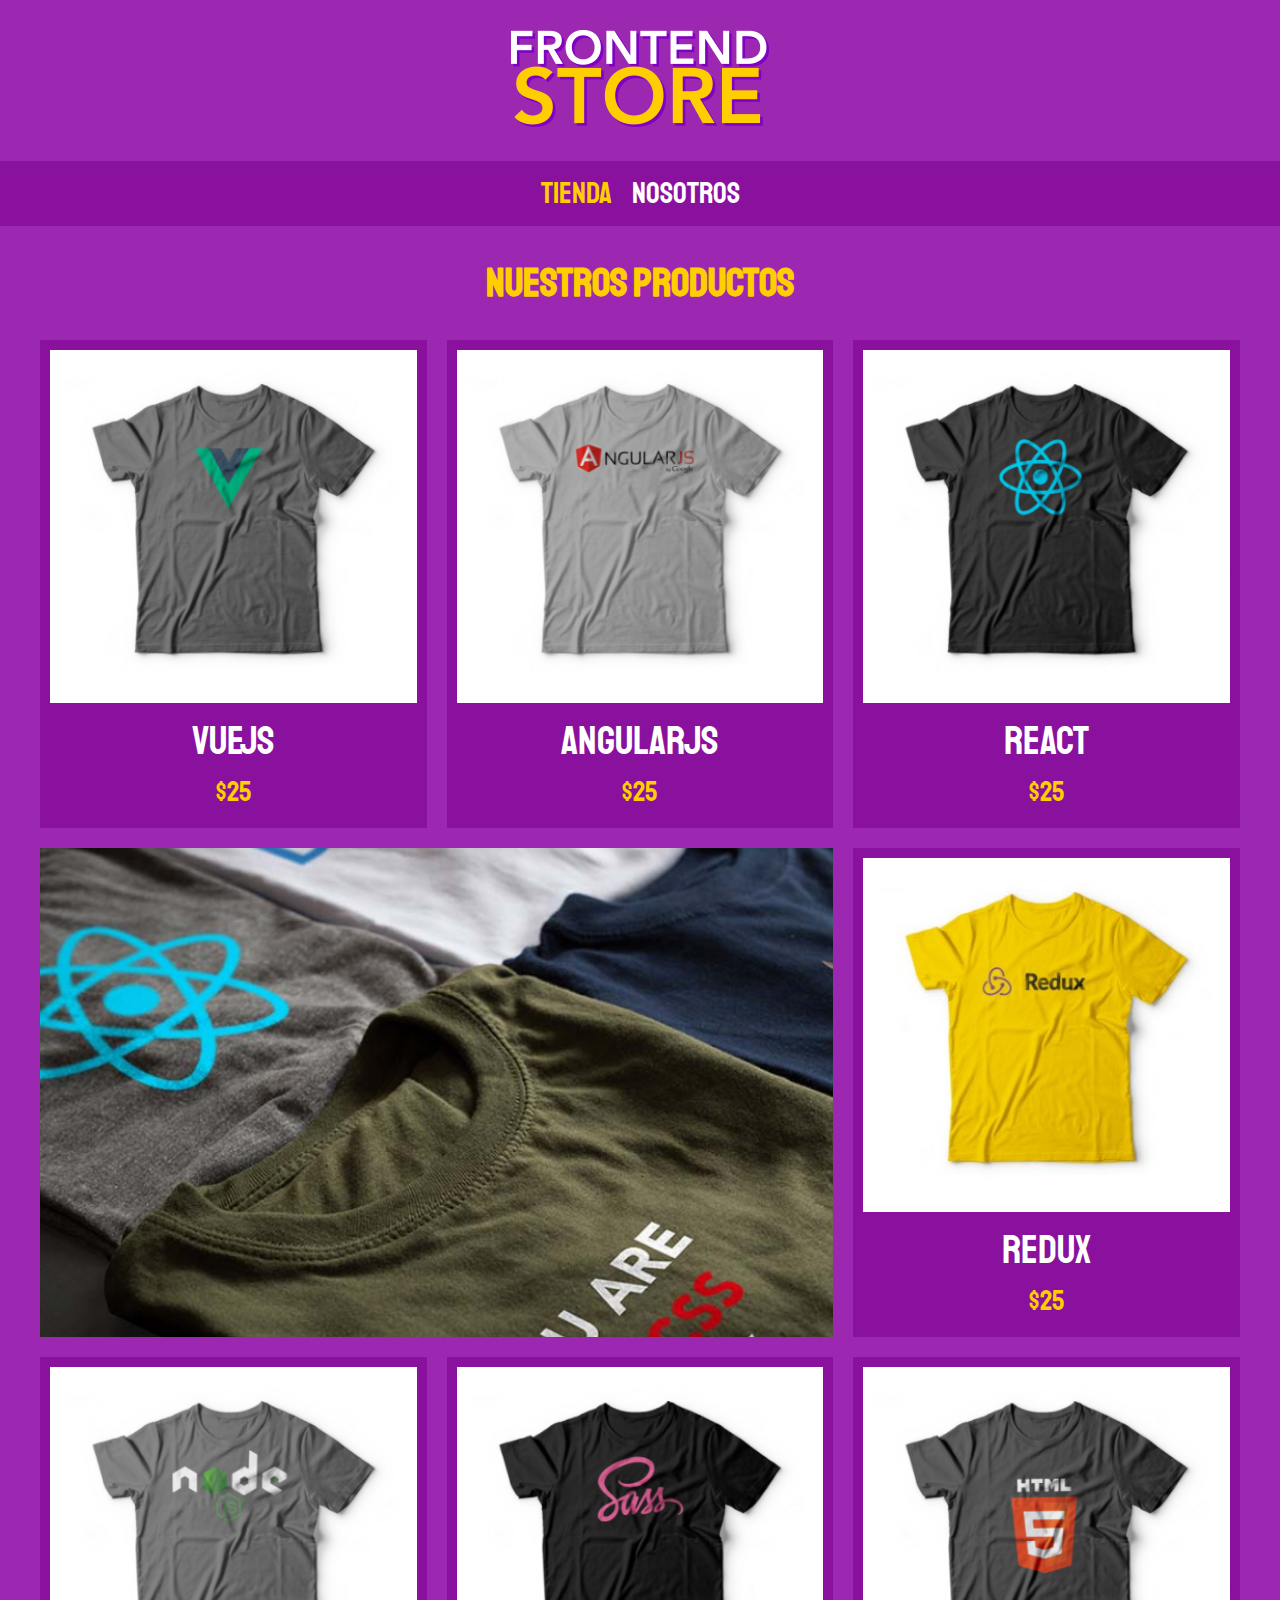
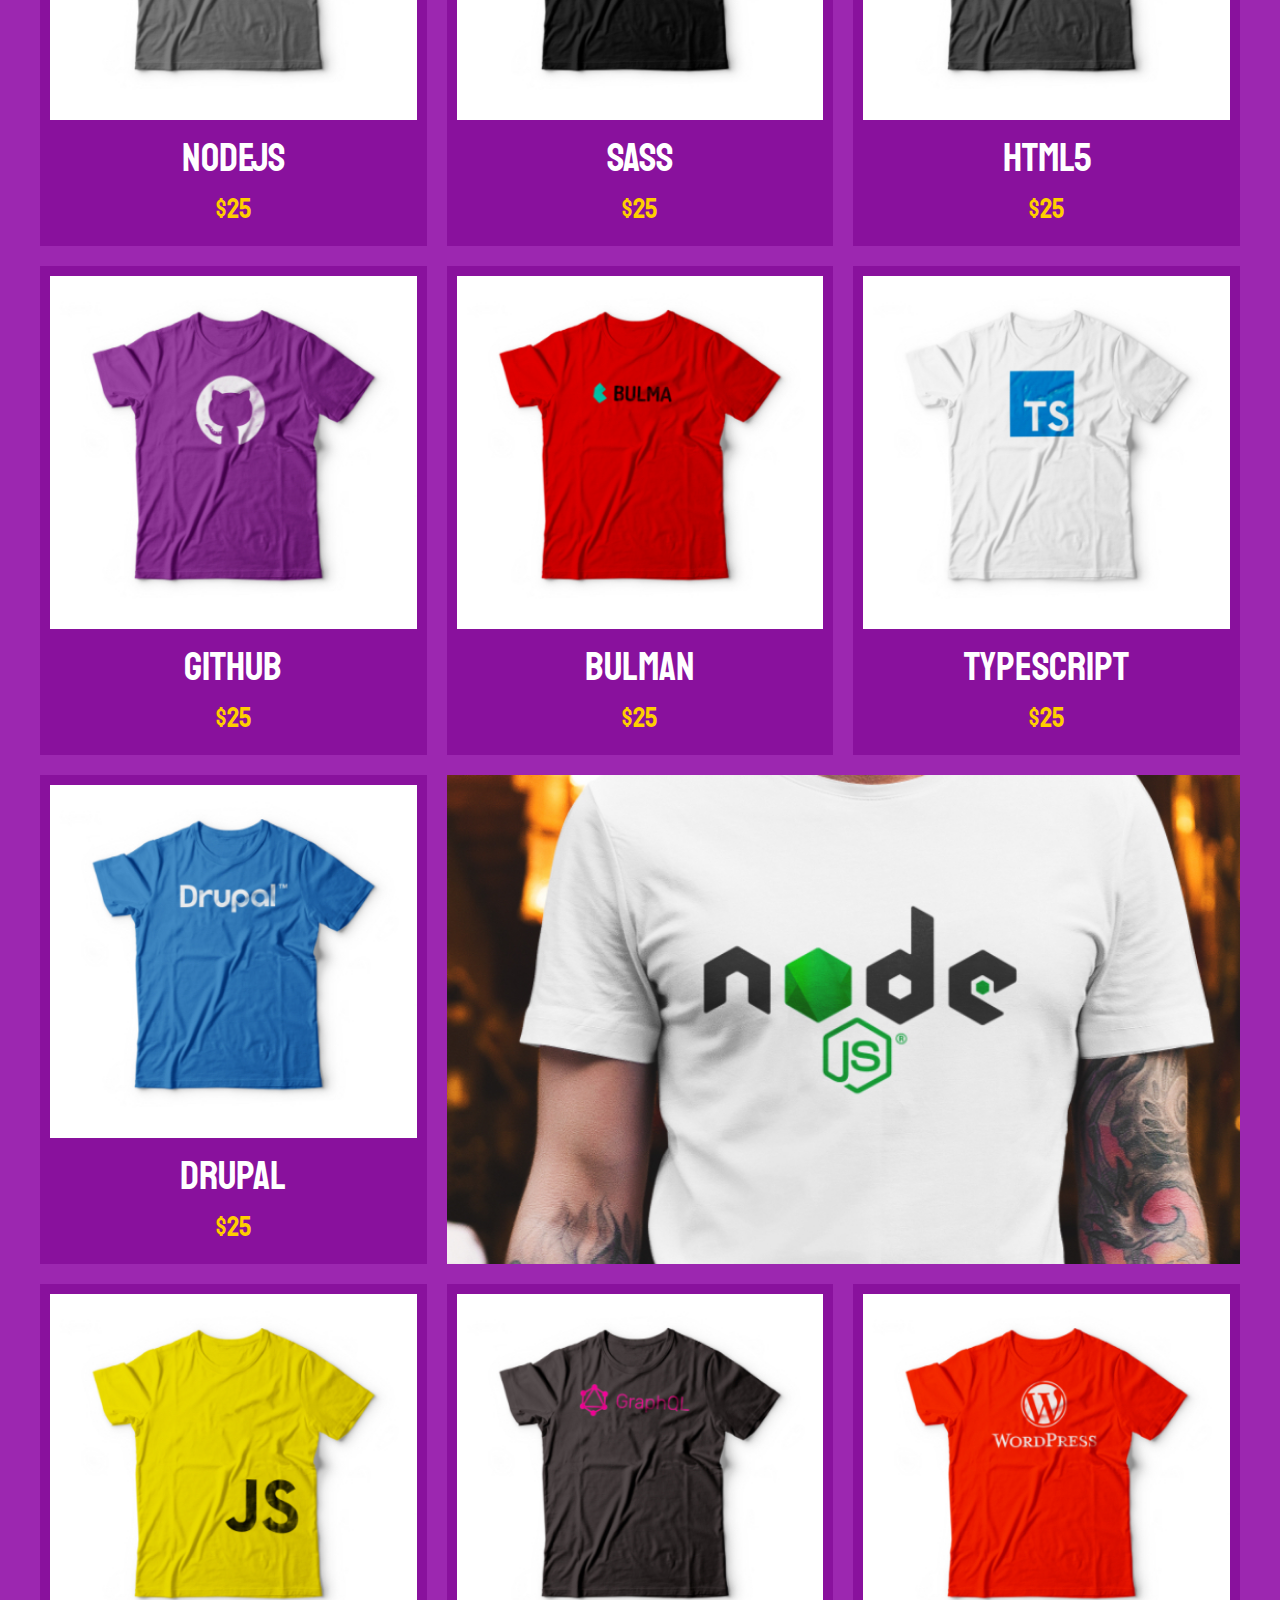
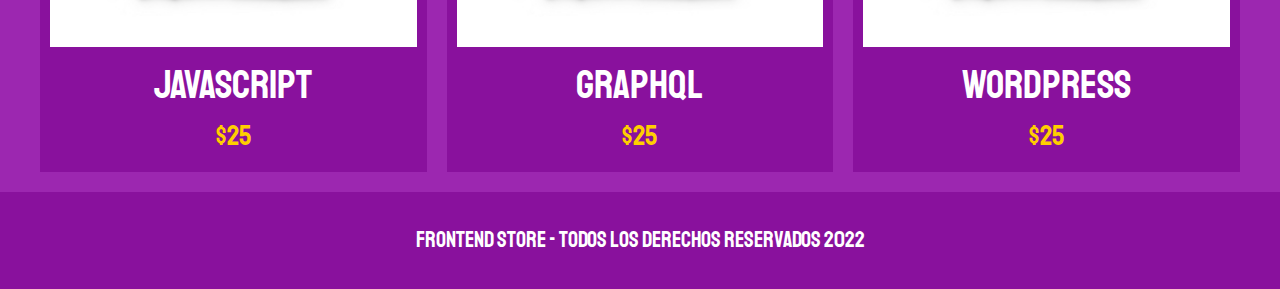
<file: index.html>
<!DOCTYPE html>
<html lang="en">
<head>
    <meta charset="UTF-8">
    <meta http-equiv="X-UA-Compatible" content="IE=edge">
    <meta name="viewport" content="width=device-width, initial-scale=1.0">
    <title>Document</title>
    <link rel="stylesheet" href="css/normalize.css">
    <link href="https://fonts.googleapis.com/css2?family=Krub:wght@400;700&family=Staatliches&display=swap" rel="stylesheet">
    <link rel="stylesheet" href="css/styles.css">
</head>
<body>
    <header class="header">
        <a href="index.html">
            <img class="header__logo"src="img/logo.png" alt="Logotype">
        </a>
    </header>
    <nav class="navegacion">
        <a class="navegacion__enlace navegacion__enlace--activo"href="">Tienda</a>
        <a class="navegacion__enlace" href="nosotros.html">Nosotros</a>
    </nav>
    <main class="contenedor">
        <h1>Nuestros productos</h1>
        <div class="grid">
            <div class="producto">
                <a href="productos.html">
                    <img  class="producto__imagen" src="img/1.jpg" alt="imagenCamisa">
                <div class="producto__informacion">
                    <p class="producto__nombre">VueJS</p>
                    <p class="producto__precio">$25</p>
                </div>
                </a>
            </div><!--end product-->
            <div class="producto">
                <a href="productos.html">
                    <img  class="producto__imagen" src="img/2.jpg" alt="imagenCamisa">
                <div class="producto__informacion">
                    <p class="producto__nombre">AngularJS</p>
                    <p class="producto__precio">$25</p>
                </div>
                </a>
            </div><!--end product-->
            <div class="producto">
                <a href="productos.html">
                    <img  class="producto__imagen" src="img/3.jpg" alt="imagenCamisa">
                <div class="producto__informacion">
                    <p class="producto__nombre">React</p>
                    <p class="producto__precio">$25</p>
                </div>
                </a>
            </div><!--end product-->
            <div class="producto">
                <a href="productos.html">
                    <img  class="producto__imagen" src="img/4.jpg" alt="imagenCamisa">
                <div class="producto__informacion">
                    <p class="producto__nombre">Redux</p>
                    <p class="producto__precio">$25</p>
                </div>
                </a>
            </div><!--end product-->
            <div class="producto">
                <a href="productos.html">
                    <img  class="producto__imagen" src="img/5.jpg" alt="imagenCamisa">
                <div class="producto__informacion">
                    <p class="producto__nombre">NodeJS</p>
                    <p class="producto__precio">$25</p>
                </div>
                </a>
            </div><!--end product-->
            <div class="producto">
                <a href="productos.html">
                    <img  class="producto__imagen" src="img/6.jpg" alt="imagenCamisa">
                <div class="producto__informacion">
                    <p class="producto__nombre">SASS</p>
                    <p class="producto__precio">$25</p>
                </div>
                </a>
            </div><!--end product-->
            <div class="producto">
                <a href="productos.html">
                    <img  class="producto__imagen" src="img/7.jpg" alt="imagenCamisa">
                <div class="producto__informacion">
                    <p class="producto__nombre">HTML5</p>
                    <p class="producto__precio">$25</p>
                </div>
                </a>
            </div><!--end product-->
            <div class="producto">
                <a href="productos.html">
                    <img  class="producto__imagen" src="img/8.jpg" alt="imagenCamisa">
                <div class="producto__informacion">
                    <p class="producto__nombre">Github</p>
                    <p class="producto__precio">$25</p>
                </div>
                </a>
            </div><!--end product-->
            <div class="producto">
                <a href="productos.html">
                    <img  class="producto__imagen" src="img/9.jpg" alt="imagenCamisa">
                <div class="producto__informacion">
                    <p class="producto__nombre">Bulman</p>
                    <p class="producto__precio">$25</p>
                </div>
                </a>
            </div><!--end product-->
            <div class="producto">
                <a href="productos.html">
                    <img  class="producto__imagen" src="img/10.jpg" alt="imagenCamisa">
                <div class="producto__informacion">
                    <p class="producto__nombre">Typescript</p>
                    <p class="producto__precio">$25</p>
                </div>
                </a>
            </div><!--end product-->
            <div class="producto">
                <a href="productos.html">
                    <img  class="producto__imagen" src="img/11.jpg" alt="imagenCamisa">
                <div class="producto__informacion">
                    <p class="producto__nombre">Drupal</p>
                    <p class="producto__precio">$25</p>
                </div>
                </a>
            </div><!--end product-->
            <div class="producto">
                <a href="productos.html">
                    <img  class="producto__imagen" src="img/12.jpg" alt="imagenCamisa">
                <div class="producto__informacion">
                    <p class="producto__nombre">Javascript</p>
                    <p class="producto__precio">$25</p>
                </div>
                </a>
            </div><!--end product-->
            <div class="producto">
                <a href="productos.html">
                    <img  class="producto__imagen" src="img/13.jpg" alt="imagenCamisa">
                <div class="producto__informacion">
                    <p class="producto__nombre">GraphQL</p>
                    <p class="producto__precio">$25</p>
                </div>
                </a>
            </div><!--end product-->
            <div class="producto">
                <a href="productos.html">
                    <img  class="producto__imagen" src="img/14.jpg" alt="imagenCamisa">
                <div class="producto__informacion">
                    <p class="producto__nombre">Wordpress</p>
                    <p class="producto__precio">$25</p>
                </div>
                </a>
            </div><!--end product-->
            <div class="grafico grafico--camisas"></div>
            <div class="grafico grafico--node"></div>

        </div>
    </main>

    <footer class="footer">
        <p class="footer__texto">FrontEnd store - Todos los derechos reservados 2022</p>
    </footer>
</body>
</html>
</file>
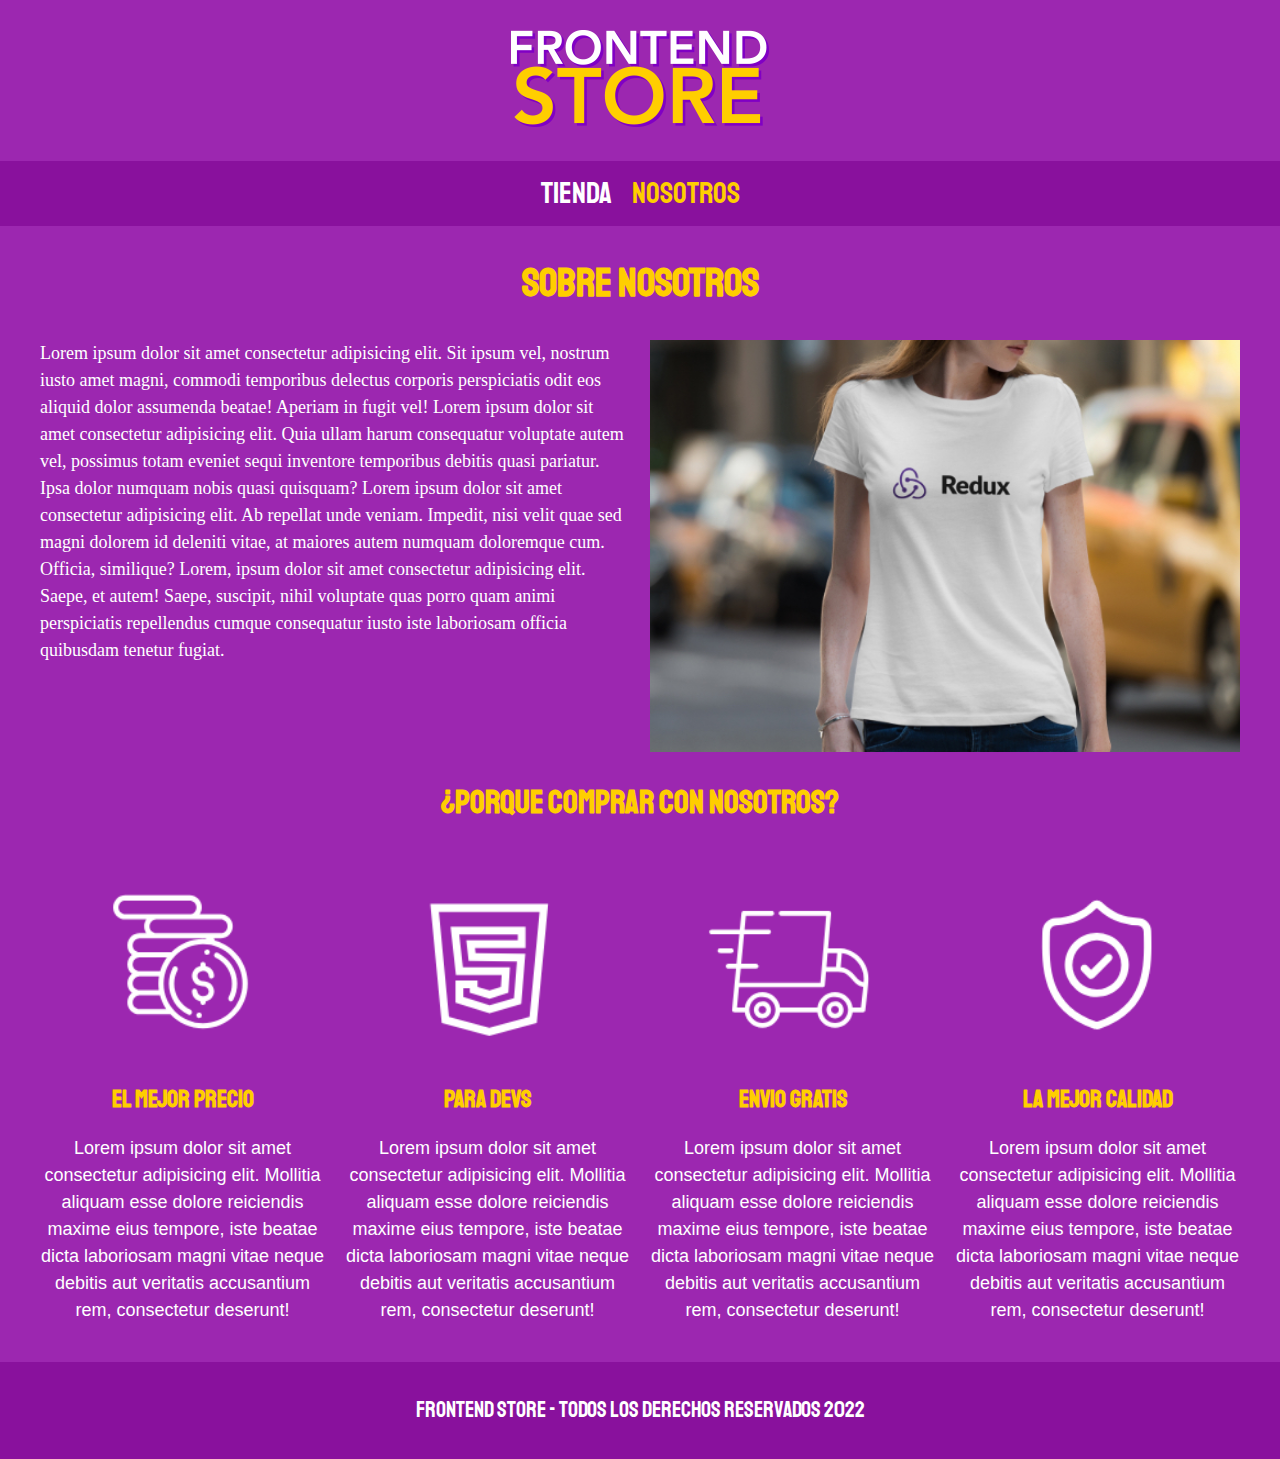
<file: nosotros.html>
<!DOCTYPE html>
<html lang="en">
<head>
    <meta charset="UTF-8">
    <meta http-equiv="X-UA-Compatible" content="IE=edge">
    <meta name="viewport" content="width=device-width, initial-scale=1.0">
    <title>Document</title>
    <link rel="stylesheet" href="css/normalize.css">
    <link href="https://fonts.googleapis.com/css2?family=Krub:wght@400;700&family=Staatliches&display=swap" rel="stylesheet">
    <link rel="stylesheet" href="css/styles.css">
</head>
<body>
    <header class="header">
        <a href="index.html">
            <img class="header__logo"src="img/logo.png" alt="Logotype">
        </a>
    </header>
    <nav class="navegacion">
        <a class="navegacion__enlace"href="index.html">Tienda</a>
        <a class="navegacion__enlace navegacion__enlace--activo"href="nosotros.html">Nosotros</a>
    </nav>
    <main class="contenedor">
        <h1>Sobre Nosotros</h1>
        <div class="nosotros">
            <div class="contenedor__nosotros">
                <div class="nosotros__descripcion">Lorem ipsum dolor sit amet consectetur adipisicing elit. Sit ipsum vel, nostrum iusto amet magni, commodi temporibus delectus corporis perspiciatis odit eos aliquid dolor assumenda beatae! Aperiam in fugit vel! Lorem ipsum dolor sit amet consectetur adipisicing elit. Quia ullam harum consequatur voluptate autem vel, possimus totam eveniet sequi inventore temporibus debitis quasi pariatur. Ipsa dolor numquam nobis quasi quisquam? Lorem ipsum dolor sit amet consectetur adipisicing elit. Ab repellat unde veniam. Impedit, nisi velit quae sed magni dolorem id deleniti vitae, at maiores autem numquam doloremque cum. Officia, similique? Lorem, ipsum dolor sit amet consectetur adipisicing elit. Saepe, et autem! Saepe, suscipit, nihil voluptate quas porro quam animi perspiciatis repellendus cumque consequatur iusto iste laboriosam officia quibusdam tenetur fugiat.</div>
            </div>
            <img class="nosotros__imagen"src="img/nosotros.jpg" alt="">
        </div>
    </main>
    <section class="contenedor comprar">
        <h2 class="comprar__titulo">¿Porque comprar con nosotros?</h2>
        <div class="bloques">
            <div class="bloque">
                <img  class="bloque__imagen"src="img/icono_1.png" alt="porque comprar">
                <h3 class="bloque_titulo">El mejor Precio</h3>
                <p>Lorem ipsum dolor sit amet consectetur adipisicing elit. Mollitia aliquam esse dolore reiciendis maxime eius tempore, iste beatae dicta laboriosam magni vitae neque debitis aut veritatis accusantium rem, consectetur deserunt!</p>
            </div><!--bloque-->
            <div class="bloque">
                <img  class="bloque__imagen"src="img/icono_2.png" alt="porque comprar">
                <h3 class="bloque_titulo">para devs</h3>
                <p>Lorem ipsum dolor sit amet consectetur adipisicing elit. Mollitia aliquam esse dolore reiciendis maxime eius tempore, iste beatae dicta laboriosam magni vitae neque debitis aut veritatis accusantium rem, consectetur deserunt!</p>
            </div><!--bloque-->
            <div class="bloque">
                <img  class="bloque__imagen"src="img/icono_3.png" alt="porque comprar">
                <h3 class="bloque_titulo">envio gratis</h3>
                <p>Lorem ipsum dolor sit amet consectetur adipisicing elit. Mollitia aliquam esse dolore reiciendis maxime eius tempore, iste beatae dicta laboriosam magni vitae neque debitis aut veritatis accusantium rem, consectetur deserunt!</p>
            </div><!--bloque-->
            <div class="bloque">
                <img  class="bloque__imagen"src="img/icono_4.png" alt="porque comprar">
                <h3 class="bloque_titulo">la mejor calidad</h3>
                <p>Lorem ipsum dolor sit amet consectetur adipisicing elit. Mollitia aliquam esse dolore reiciendis maxime eius tempore, iste beatae dicta laboriosam magni vitae neque debitis aut veritatis accusantium rem, consectetur deserunt!</p>
            </div><!--bloque-->
        </div><!--bloques-->
    </section>

    <footer class="footer">
        <p class="footer__texto">FrontEnd store - Todos los derechos reservados 2022</p>
    </footer>
</body>
</html>
</file>
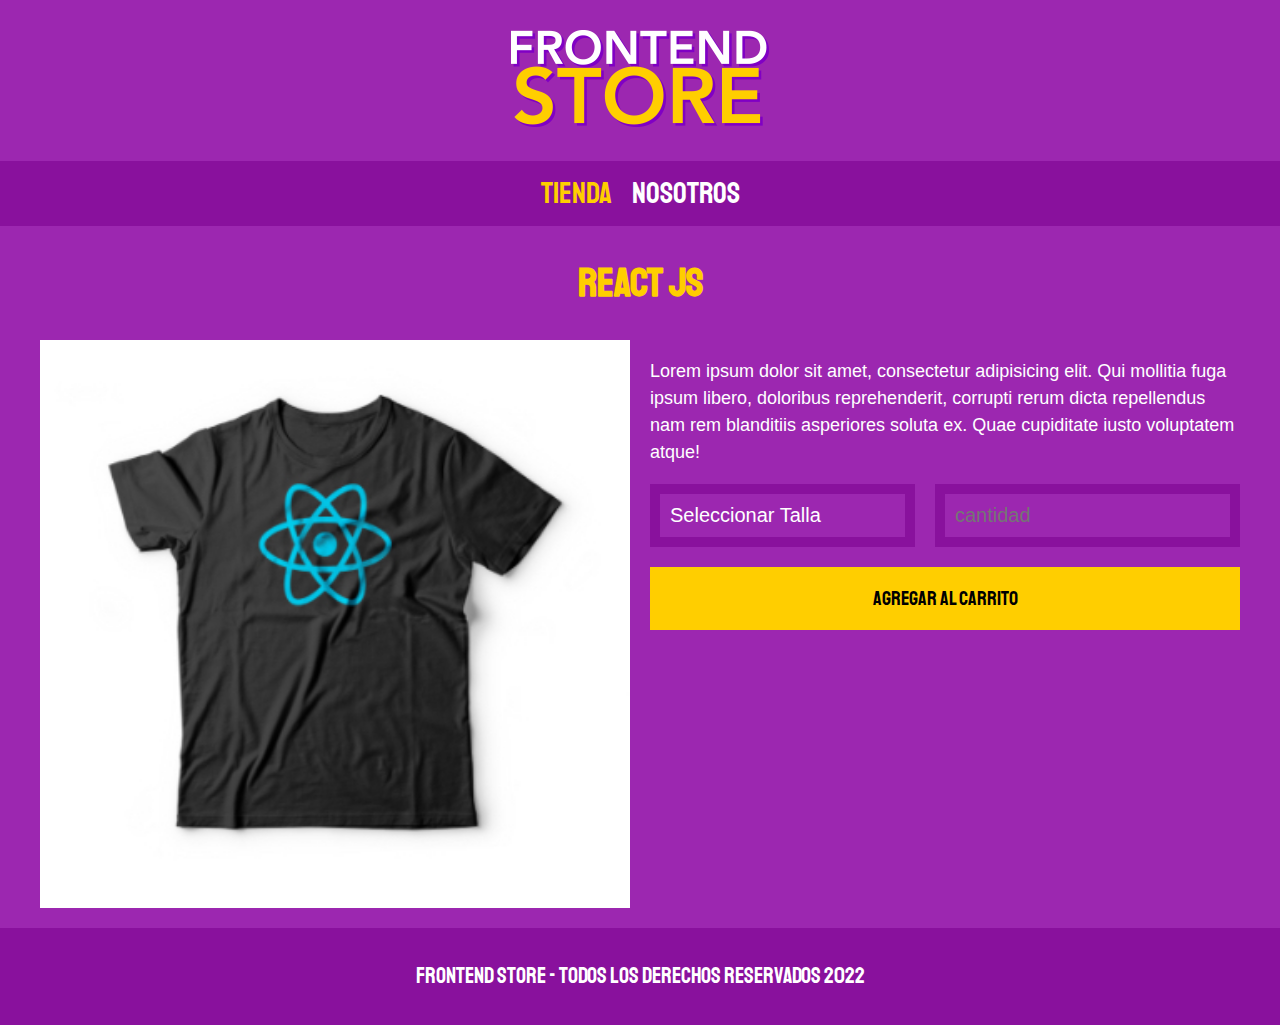
<file: productos.html>
<!DOCTYPE html>
<html lang="en">
<head>
    <meta charset="UTF-8">
    <meta http-equiv="X-UA-Compatible" content="IE=edge">
    <meta name="viewport" content="width=device-width, initial-scale=1.0">
    <title>Document</title>
    <link rel="stylesheet" href="css/normalize.css">
    <link href="https://fonts.googleapis.com/css2?family=Krub:wght@400;700&family=Staatliches&display=swap" rel="stylesheet">
    <link rel="stylesheet" href="css/styles.css">
</head>
<body>
    <header class="header">
        <a href="index.html">
            <img class="header__logo"src="img/logo.png" alt="Logotype">
        </a>
    </header>
    <nav class="navegacion">
        <a class="navegacion__enlace navegacion__enlace--activo"href="index.html">Tienda</a>
        <a class="navegacion__enlace"href="nosotros.html">Nosotros</a>
    </nav>
    <main class="contenedor">
        <h1>React JS</h1>
        <div class="camisa">
            <img class="camisa__imagen"src="img/3.jpg" alt="imagen del producto">
            <div class="camisa__contenido">
                <p>Lorem ipsum dolor sit amet, consectetur adipisicing elit. Qui mollitia fuga ipsum libero, doloribus reprehenderit, corrupti rerum dicta repellendus nam rem blanditiis asperiores soluta ex. Quae cupiditate iusto voluptatem atque!</p>
                <form class="formulario">
                    <select class="formulario__campo">    
                        <option disabled selected>Seleccionar Talla</option>
                        <option>chica</option>
                        <option>Mediana</option>
                        <option>Grande</option>
                    </select>
                    <input class="formulario__campo" type="number" placeholder="cantidad" min="1">
                    <input class="formulario__submit"type="submit" value="Agregar Al carrito">
                </form>
            </div>
        </div>
        </div>
    </main>

    <footer class="footer">
        <p class="footer__texto">FrontEnd store - Todos los derechos reservados 2022</p>
    </footer>
</body>
</html>
</file>
<file: css/styles.css>
:root{
    --primario: #9C27B0;
    --primarioOscuro: #89119D;
    --secundario: #FFCE00;
    --secundarioOscuro: rgb(233,287,2);
    --blanco: #FFF;
    --negro: #000;

    --fuentePrincipal: 'Staatliches', cursive;
}

/*goblals*/
html {
    /*this html is to normalize all the views in diferents brosers*/
    box-sizing: border-box;

    /*normalising 1rem = 10px*/
    font-size: 62.5%;
  }
  *, *:before, *:after {
    box-sizing: inherit;
  }

body{
    background-color: var(--primario);
    font: 1.6rem;
    line-height: 1.5;
}
p{
    font-size: 1.8rem;
    font-family: Arial, Helvetica, sans-serif;
    color: var(--blanco);
}
a{
    text-decoration: none;
}
img{
    width: 100%;
}
.contenedor{
    max-width: 120rem;
    margin: 0 auto;
}
h1,h2,h3{
 text-align: center;
 color: var(--secundario);
 font-family: var(--fuentePrincipal);
}
h1{
    font-size: 4rem;
}
h2{
    font-size: 3.2rem;
}
h3{
    font-size: 2.4rem;
}
.header{
    display: flex;
    justify-content: center;
}
.header__logo{
    margin: 3rem 0;
}
.footer{
    background-color: var(--primarioOscuro);
    padding: 1rem 0;
    margin-top: 2rem;
}
.footer__texto{
    font-family: var(--fuentePrincipal);
    text-align: center;
    font-size: 2.2rem;

}
/*navegaiton*/

/*blocks*/
.navegacion{
    background-color: var(--primarioOscuro);
    padding: 1rem 0;
    display: flex;
    justify-content: center;
    gap: 2rem;
}
/*elements*/
.navegacion__enlace{
    font-family: var(--fuentePrincipal);
    color: var(--blanco);
    font-size: 3rem;
}
.navegacion__enlace--activo,/*modificador*/
.navegacion__enlace:hover{
    color: var(--secundario);
}
.grid{
    display: grid;
    grid-template-columns: repeat(2, 1fr);
    column-gap: 2rem;
    row-gap: 2rem;
}
@media (min-width:720px ){
    .grid{
        grid-template-columns: repeat(3, 1fr);
    }
}
.producto{
    background-color: var(--primarioOscuro);
    padding: 1rem;
}

.producto__nombre{
    font-size: 4rem;
}
.producto__precio{
    font-size: 2.8rem;
    color: var(--secundario);
}
.producto__nombre,.producto__precio{
    font-family: var(--fuentePrincipal);
    margin: 1rem 0;
    text-align: center;
    line-height: 1.2;
}

/*graficos*/
.grafico{
    min-height: 30rem;
    background-repeat: no-repeat;
    background-size: cover;
    grid-column: 1 / 3;
}
.grafico--camisas{
    grid-row: 2 / 3;
    background-image: url(../img/grafico1.jpg);
}
.grafico--node{
    background-image: url(../img/grafico2.jpg);
    grid-row: 8/9;
}
@media (min-width:720px){
    .grafico--node{
        grid-row: 5 / 6;
        grid-column: 2 / 4;
    }
    
}

/*nosotros*/
.nosotros{
    display: grid;
    grid-template-rows: repeat(2 , auto);
}

@media (min-width:720px ){
    .nosotros{
        grid-template-columns: repeat(2, 1fr);
        column-gap: 2rem;
    }
    
}
.nosotros__descripcion{
    font-size: 1.8rem;
    color: var(--blanco);
}
@media (max-width: 720px){
    .nosotros__imagen{
        grid-row: 1/2;
    }
}

/*bloques*/
.bloques{
    display: grid;
    grid-template-columns: repeat(2, 1fr);
    gap: 2rem;
}
@media (min-width:720px){
    .bloques{
        grid-template-columns: repeat(4, 1fr);
    }
}
.bloque{
    text-align: center;
}

.bloque_titulo{
    margin: 0;
}

@media (min-width:720px ){
    .camisa{
        display: grid;
        grid-template-columns: repeat(2, 1fr);
        gap: 2rem;
    }
}
.formulario{
    display: grid;
    grid-template-columns: repeat(2, 1fr);
    gap: 2rem;
}
.formulario__campo{
    /* border-color: var(--primarioOscuro);
    border-width: 1rem;
    border-style: solid; */

    border: 1rem solid var(--primarioOscuro);
    background-color: transparent;
    color: var(--blanco);
    font-size: 2rem;
    font-family: Arial, Helvetica, sans-serif;
    padding: 1rem;
    appearance: none;
}
.formulario__submit{
    background-color: var(--secundario);
    border:none;
    font-size: 2rem;
    font-family: var(--fuentePrincipal);
    padding: 2rem;
    transition: background-color .3s ease;
    grid-column: 1 / 3;
}
.formulario__submit:hover{
    cursor: pointer;
    background-color: var(--secundarioOscuro);
}
</file>
